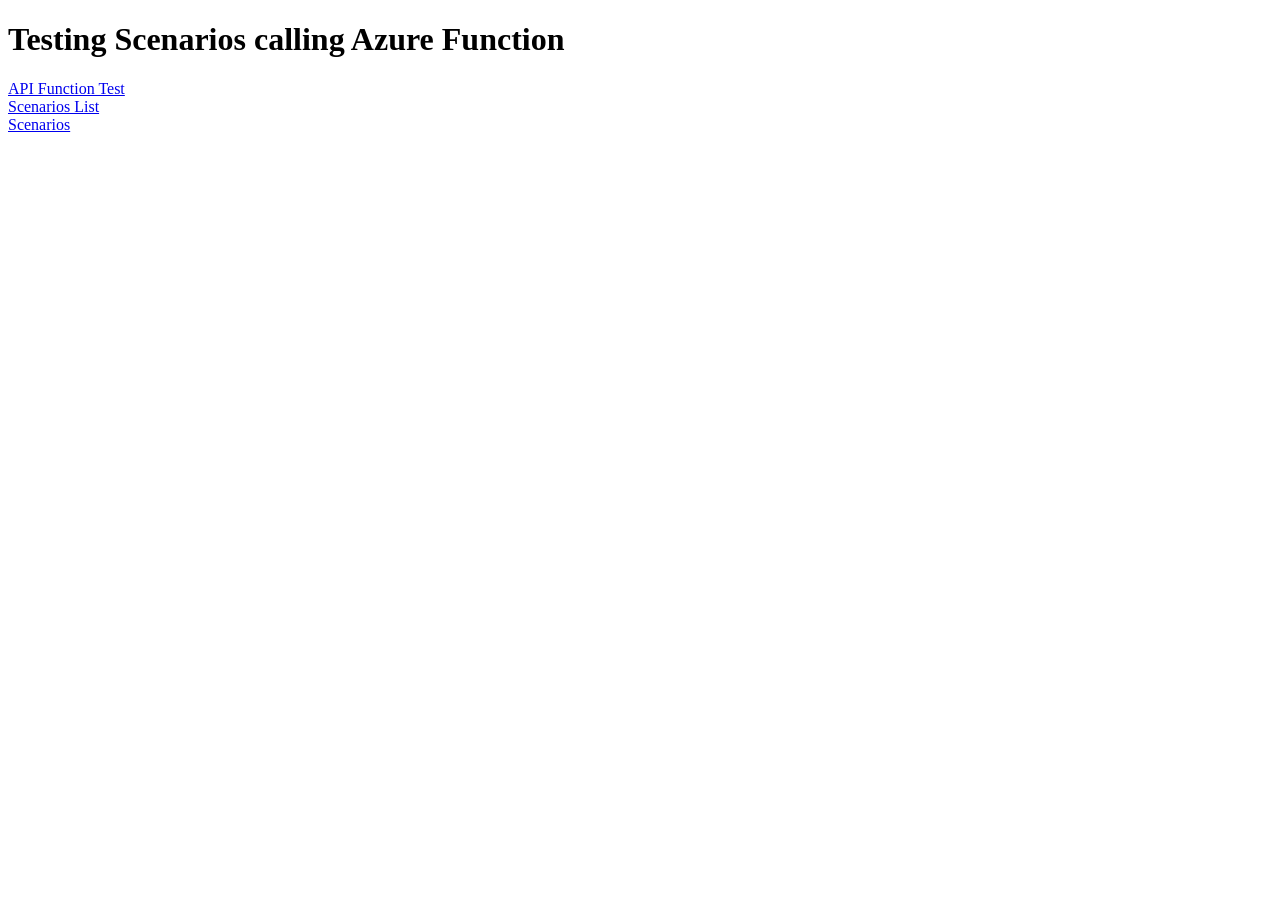
<file: index.html>
<!DOCTYPE html>
<html lang="en">
<head>
    <meta charset="UTF-8">
    <meta http-equiv="X-UA-Compatible" content="IE=edge">
    <meta name="viewport" content="width=device-width, initial-scale=1.0">
    <title>Scenarios</title>
</head>
<body>
    <h1>Testing Scenarios calling Azure Function</h1>
    <a href="mow-func-api.html">API Function Test</a><br />
    <a href="scenarios_list.html">Scenarios List</a><br />
    <a href="scenarios.html">Scenarios</a><br />
</body>
</html>
</file>
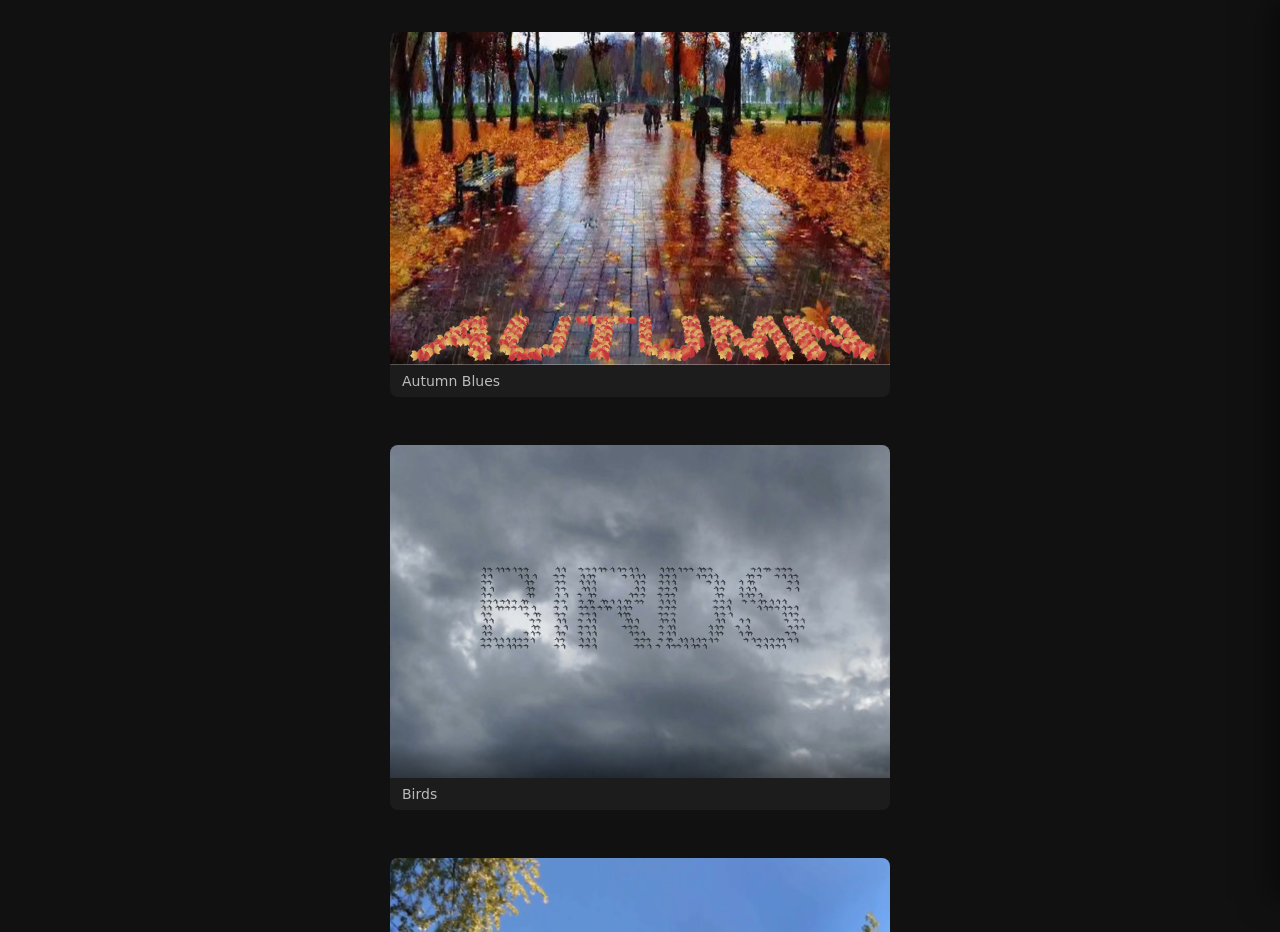
<file: scenarios.html>
<!DOCTYPE html>
<html lang="en">
<head>
    <meta charset="UTF-8">
    <meta http-equiv="X-UA-Compatible" content="IE=edge">
    <meta name="viewport" content="width=device-width, initial-scale=1.0">
    <title>Scenarios</title>

    <link rel="stylesheet" href="css/scenarios.css">
</head>
<body>

    <main class="gallery" id="gallery" aria-label="Scenario thumbnails"></main>

    <!-- Settings drawer, hidden by default -->
    <aside class="settings" id="settings" aria-hidden="true" aria-labelledby="settingsTitle">
        <header class="settings-header">
            <h2 id="settingsTitle">Scenario settings</h2>
            <button class="close-btn" id="closeSettings" aria-label="Close settings">×</button>
        </header>

        <div class="settings-body">
            <img id="settingsPreview" class="preview" alt="Selected scenario preview">

            <!-- read-only description -->
            <label class="field">
                <span>Description</span>
                <textarea id="txtDescription" rows="3" readonly placeholder="—"></textarea>
            </label>

            <label class="field">
                <span>Text</span>
                <textarea id="txtText" rows="3" placeholder="Short lines of text..."></textarea>
            </label>

            <label class="field">
                <span>Message</span>
                <input id="txtMessage" type="text" placeholder="Longer single-line message">
            </label>

            <label class="field radio-group">
                <span>Color</span>
                <input id="txtColor" type="color">
            </label>

            <div class="field radio-group" role="radiogroup" aria-labelledby="typeLabel">
                <span id="typeLabel">Type</span>
                <label><input type="radio" name="type" value="LED" checked> LED</label>
                <label><input type="radio" name="type" value="TTF"> TTF</label>
            </div>

            <div class="actions">
                <button id="btnPlay" class="primary">Play</button>
                <button id="btnCancel">Cancel</button>
                <button id="btnReset">Reset</button>
            </div>
        </div>
    </aside>

    <div class="backdrop" id="backdrop" hidden></div>

    <script src="jsdebug/scenarios.js"></script>
</body>
</html>
</file>
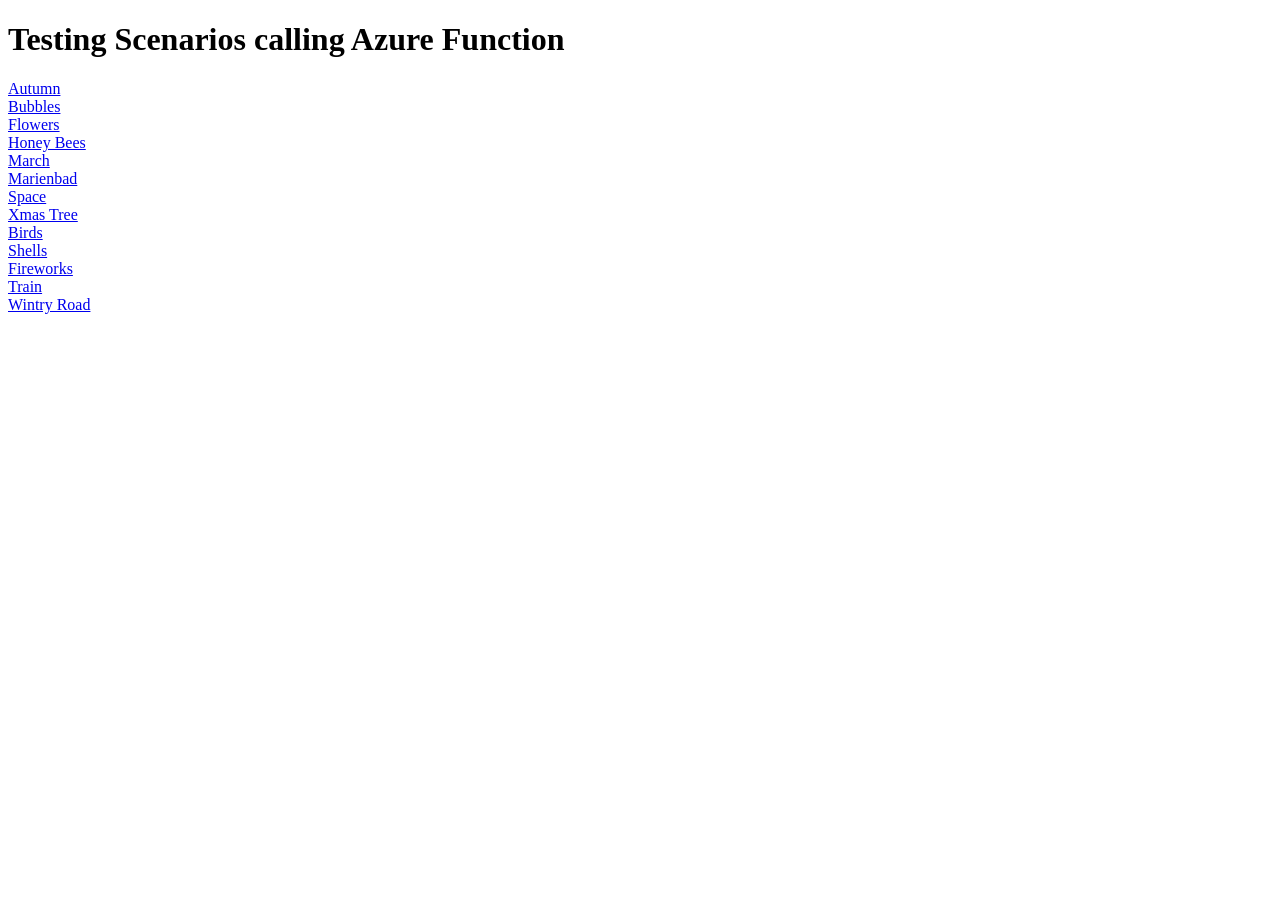
<file: scenarios_list.html>
<!DOCTYPE html>
<html lang="en">
<head>
    <meta charset="UTF-8">
    <meta http-equiv="X-UA-Compatible" content="IE=edge">
    <meta name="viewport" content="width=device-width, initial-scale=1.0">
    <title>Scenarios Test</title>
</head>
<body>
    <h1>Testing Scenarios calling Azure Function</h1>

    <!!-- scenes and scene handlers are defined in gfloader.js -->
    <a href="Play.html?scene=autumn">Autumn</a><br />
    <a href="Play.html?scene=bubbles">Bubbles</a><br />
    <a href="Play.html?scene=flowers">Flowers</a><br />
    <a href="Play.html?scene=honey-bees">Honey Bees</a><br />
    <a href="Play.html?scene=march">March</a><br />
    <a href="Play.html?scene=marienbad">Marienbad</a><br />
    <a href="Play.html?scene=space">Space</a><br />
    <a href="Play.html?scene=xmas-tree">Xmas Tree</a><br />

    <a href="Play.html?scene=birds">Birds</a><br />
    <a href="Play.html?scene=shells">Shells</a><br />
    <a href="Play.html?scene=fireworks">Fireworks</a><br />
    <a href="Play.html?scene=train">Train</a><br />
    <a href="Play.html?scene=wintry-road">Wintry Road</a><br />
</body>
</html>
</file>
<file: css/scenarios.css>
:root {
  --thumb-w: 500px;
  --thumb-h: 333px;
  --gap: 16px;
  --accent: #2b8cff;
}

body { margin: 0; font-family: system-ui, sans-serif; background: #111; color: #eee; }

/* --- Gallery: scrollable column of thumbnails --- */
.gallery {
    display: flex;
    flex-direction: column;
    align-items: center;
    gap: var(--gap);
    padding: var(--gap);
    max-height: 100dvh; /* modern browsers */
    overflow-y: auto;
    scroll-snap-type: y proximity;
}
/* Fallback for older browsers */
@supports not (height: 100dvh) {
    .gallery {
        max-height: 100vh;
    }
}

.thumb-card {
    flex: 0 0 auto;
    width: min(500px, 100%);
    max-width: 100%;
    cursor: pointer;
    border-radius: 8px;
    overflow: hidden;
    scroll-snap-align: center;
    transition: transform .15s ease, box-shadow .15s ease;
    background: #1c1c1c;
    -webkit-tap-highlight-color: transparent; /* removes tap blink */
    touch-action: manipulation; /* kills the 300ms double-tap delay */
    cursor: pointer;
}
.thumb-card:hover { transform: scale(1.02); }
.thumb-card img {
  display: block;
  width: 100%;
  height: auto;
  aspect-ratio: 500 / 333;
  object-fit: cover;
  background: #000;
}
.thumb-card figcaption {
  padding: 8px 12px;
  font-size: 14px;
  color: #bbb;
}
    .thumb-card.last-viewed {
        outline: 2px solid var(--accent);
        outline-offset: 3px;
    }

/* Responsive: shrink thumbnails on small screens */
@media (max-width: 560px) {
  :root { --thumb-w: 100%; }
}

/* --- Settings drawer --- */
.settings {
  position: fixed;
  top: 0;
  right: 0;
  height: 100%;
  width: 380px;
  max-width: 92vw;
  background: #1a1a1a;
  box-shadow: -8px 0 30px rgba(0,0,0,.5);
  transform: translateX(100%);
  transition: transform .25s ease;
  display: flex;
  flex-direction: column;
  z-index: 20;
}
.settings.open { transform: translateX(0); }

.settings-header {
  display: flex;
  justify-content: space-between;
  align-items: center;
  padding: 12px 16px;
  border-bottom: 1px solid #333;
}
.settings-header h2 { font-size: 16px; margin: 0; }
.close-btn { background: none; border: 0; color: #eee; font-size: 24px; cursor: pointer; }

.settings-body { padding: 16px; overflow-y: auto; display: flex; flex-direction: column; gap: 14px; }
.preview { width: 100%; border-radius: 6px; background: #000; }
.field { display: flex; flex-direction: column; gap: 6px; font-size: 14px; }
.field textarea, .field input[type=text], .field input[type=color] {
  background: #0d0d0d; color: #eee; border: 1px solid #333; border-radius: 6px; padding: 8px;
  font: inherit;
}
/* Type radios in one row */
.radio-group {
    flex-direction: row; /* overrides .field's column */
    flex-wrap: wrap;
    align-items: center;
    gap: 16px;
}

    .radio-group legend {
        /* legend can't sit inline with flex items, so make it a full-width label */
        flex-basis: 100%;
        margin-bottom: 4px;
    }

    /* Tighten the radio label spacing since we now use gap for layout */
    .radio-group label {
        margin-right: 0;
        display: inline-flex;
        align-items: center;
        gap: 6px;
    }

.actions { display: flex; gap: 10px; margin-top: 8px; }
.actions button { flex: 1; padding: 10px; border-radius: 6px; border: 1px solid #333; background: #222; color: #eee; cursor: pointer; }
.actions .primary { background: var(--accent); border-color: var(--accent); }

.backdrop {
  position: fixed; inset: 0; background: rgba(0,0,0,.4); z-index: 10;
}

/* Reduced motion respect */
@media (prefers-reduced-motion: reduce) {
  .settings, .thumb-card { transition: none; }
}

/* Read-only textarea: same look as the others, but visibly non-editable */
.field textarea[readonly] {
    background: #161616; /* slightly darker than the editable fields' #0d0d0d */
    color: #cfcfcf;
    cursor: default;
}
.field textarea[readonly]:focus {
    outline: none; /* no focus ring � it's not editable */
    border-color: #333; /* keep the border from flashing to accent */
}
</file>
